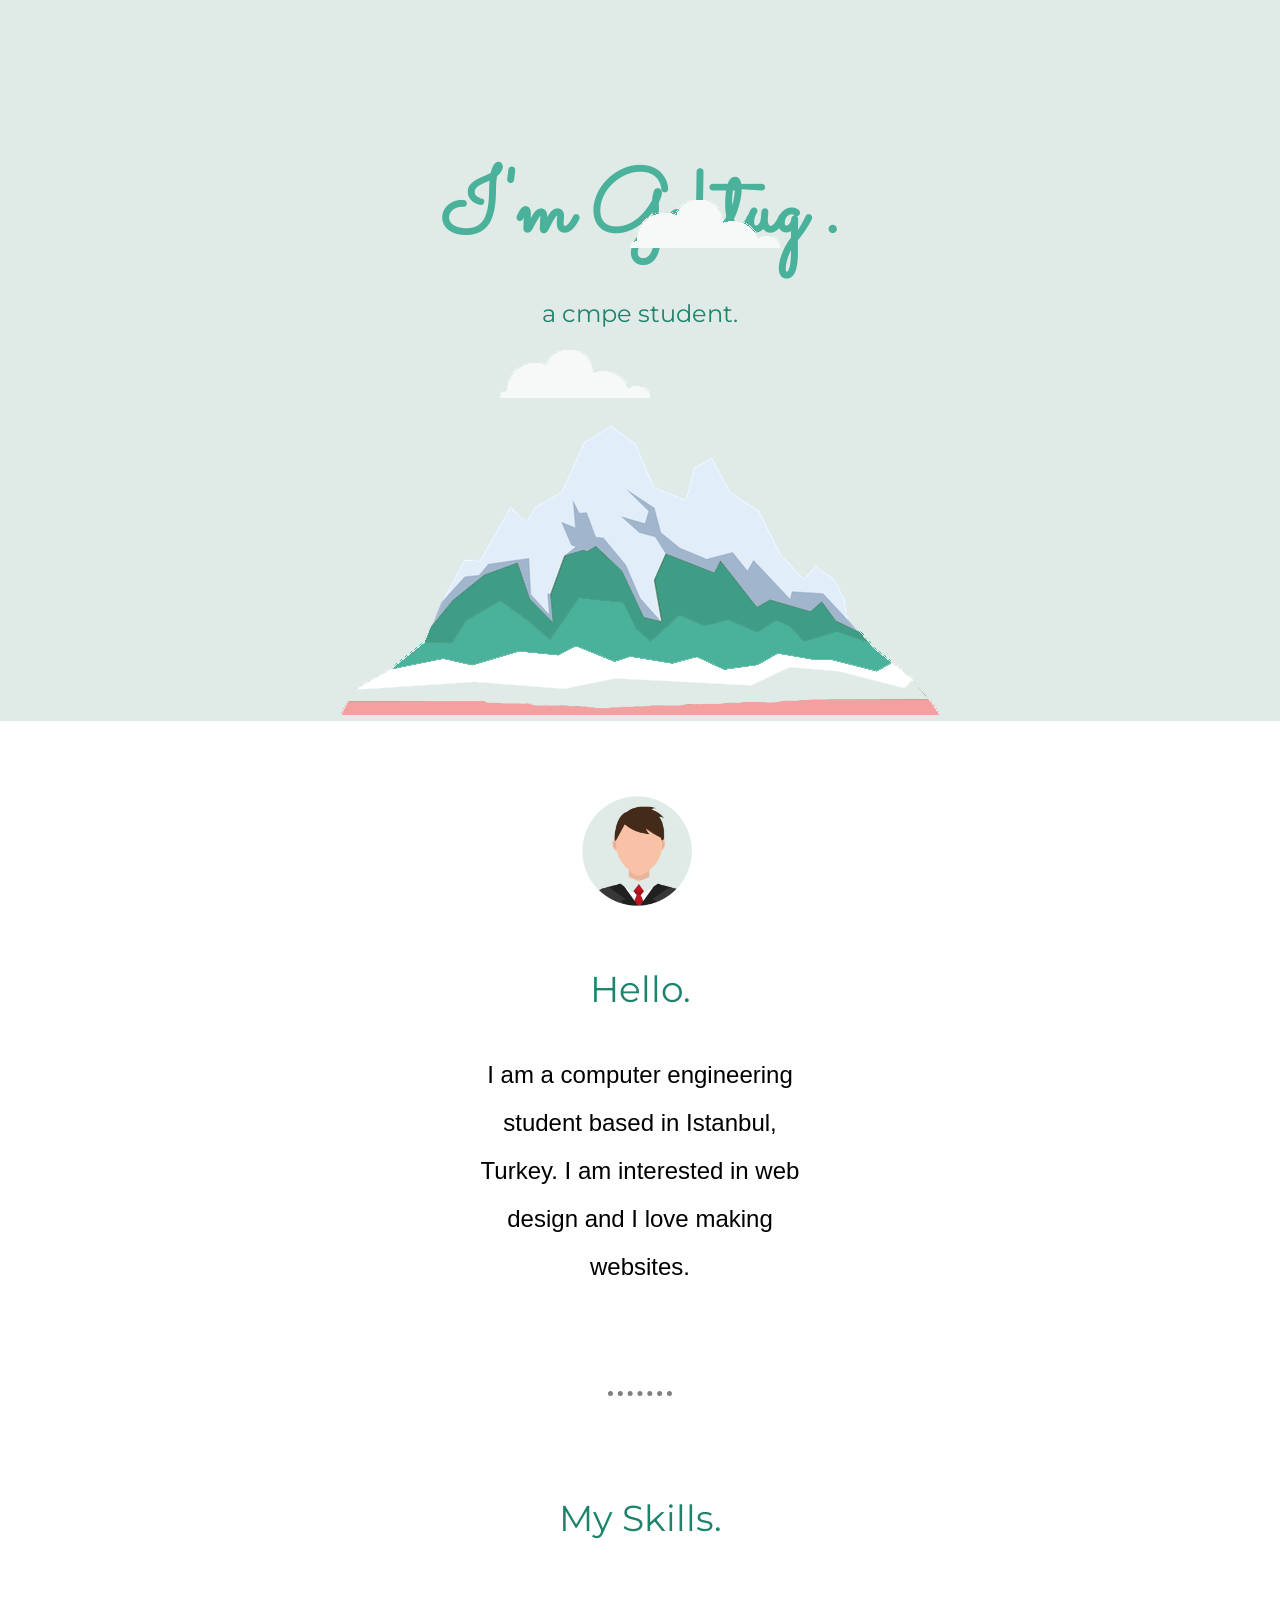
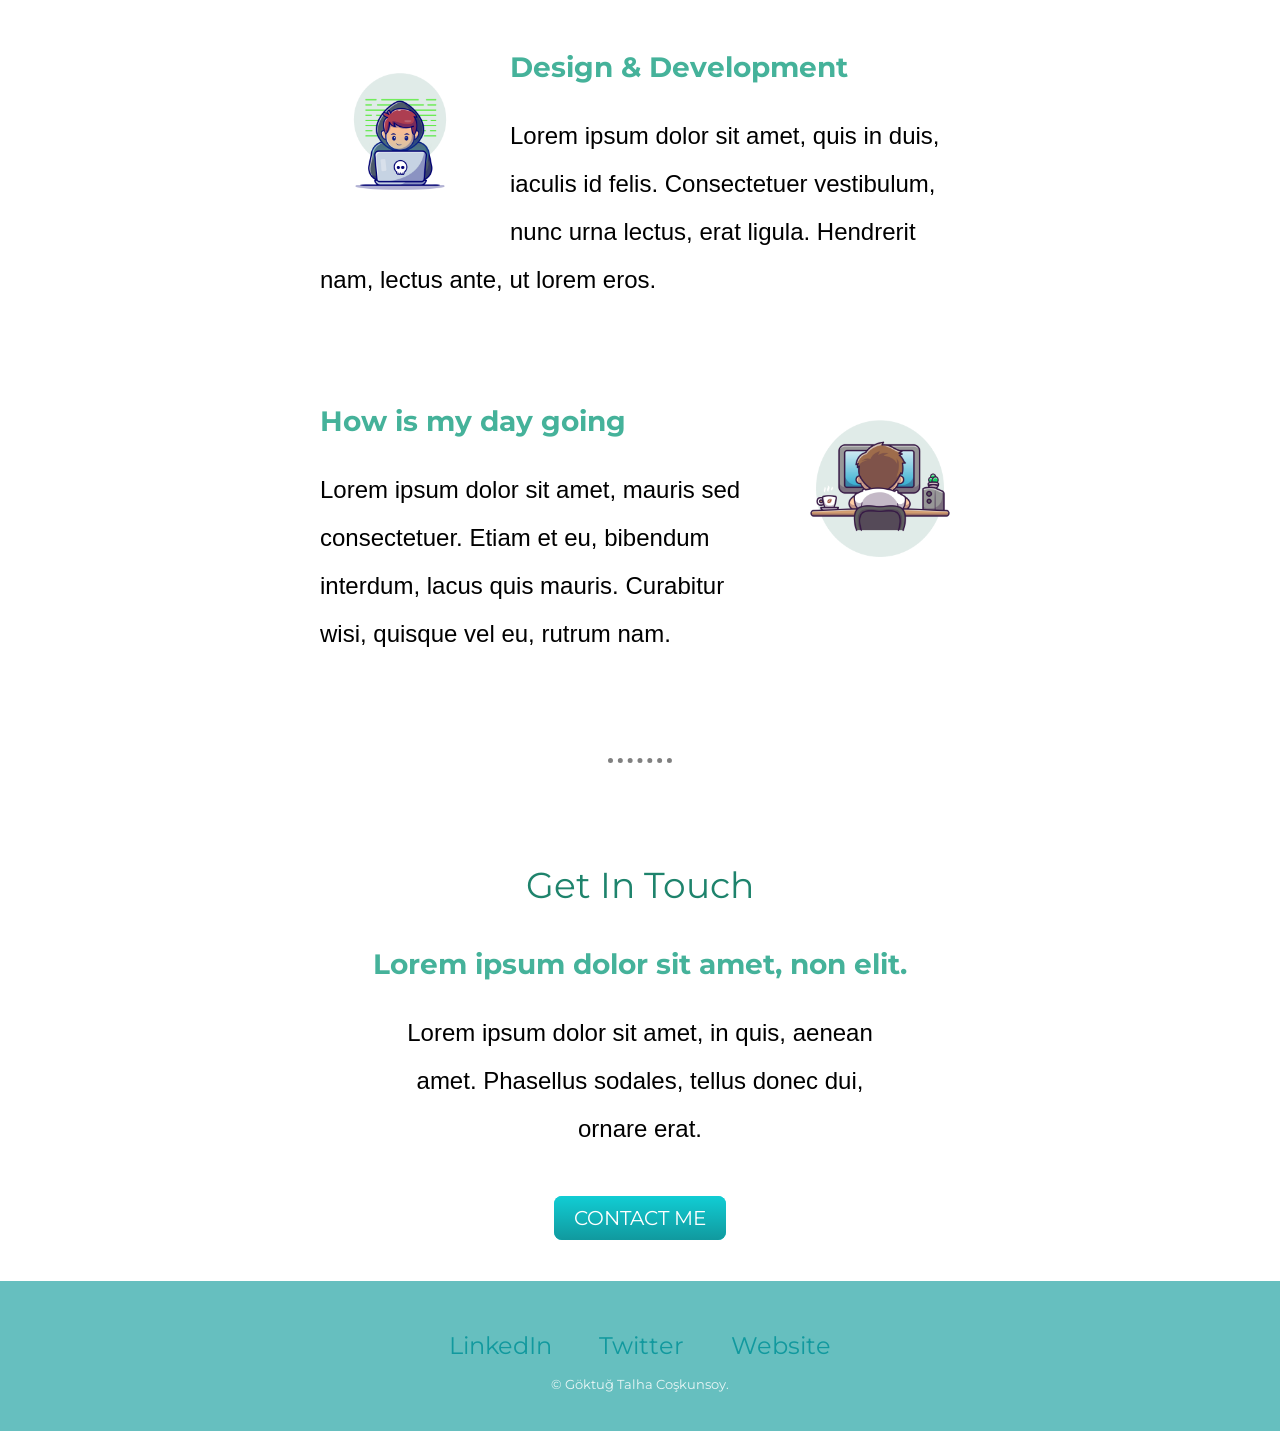
<file: index.html>
<!DOCTYPE html>
<html lang="en">
<head>
    <meta charset="UTF-8">
    <meta http-equiv="X-UA-Compatible" content="IE=edge">
    <meta name="viewport" content="width=device-width, initial-scale=1.0">
    <link rel="stylesheet" href="./CSS/style.css">
    <link rel="icon" href="./CSS/gtc-low-resolution-logo-color-on-transparent-background.png">
    <link rel="preconnect" href="https://fonts.googleapis.com">
    <link rel="preconnect" href="https://fonts.gstatic.com" crossorigin>
    <link href="https://fonts.googleapis.com/css2?family=Merriweather&family=Montserrat&family=Sacramento&display=swap" rel="stylesheet">
    
    <title>Goktug Talha Coskunsoy</title>
</head>
<body>

    <div class="top-container">
        <img class="top-cloud" src="Images/cloud1.png" alt="cloud-img">
        <h1>I'm Goktug .</h1>
        <h2 style="font-size: 1.5rem;">a cmpe student.</h2>
        <img class="bottom-cloud" src="Images/cloud1.png" alt="cloud-img">
        <img src="Images/mountain3.png" alt="mountain-img">
    </div>
    <div class="middle-container">
        <div class="profile">
          <img class="profile-img" src="Images/GTC-avatar.png" alt="">
          <h2>Hello.</h2>
          <p class="intro">I am a computer engineering student based in Istanbul, Turkey.  I am interested in web design and I love making websites. </p>
        </div>
        <hr class="hr">
        <div class="skills">
          <h2>My Skills.</h2>
          <div class="skill-row">
            <img class="code-img"src="Images/coding.png" alt="">
            <h3>Design & Development</h3>
            <p>Lorem ipsum dolor sit amet, quis in duis, iaculis id felis. Consectetuer vestibulum, nunc urna lectus, erat ligula. Hendrerit nam, lectus ante, ut lorem eros.</p>
          </div>
          <div class="skill-row">
            <img class="work-img"src="Images/siting.png" alt="">
            <h3>How is my day going</h3>
            <p>Lorem ipsum dolor sit amet, mauris sed consectetuer. Etiam et eu, bibendum interdum, lacus quis mauris. Curabitur wisi, quisque vel eu, rutrum nam.</p>
          </div>
        </div>
        <hr class="hr">
        <div class="contact-me">
          <h2>Get In Touch</h2>
          <h3>Lorem ipsum dolor sit amet, non elit.</h3>
          <p class="contact-text">Lorem ipsum dolor sit amet, in quis, aenean amet. Phasellus sodales, tellus donec dui, ornare erat.</p>
          <a class="btn" href="mailto:name@email.com">CONTACT ME</a>
        </div>
      </div>
      
      
      <div class="bottom-container">
        <a class="footer-link" href="https://www.linkedin.com/">LinkedIn</a>
        <a class="footer-link" href="https://twitter.com/">Twitter</a>
        <a class="footer-link" href="https://www.appbrewery.co/">Website</a>
        <p class="footer-name">© Göktuğ Talha Coşkunsoy.</p>
      </div>
      
    
</body>
</html>
</file>
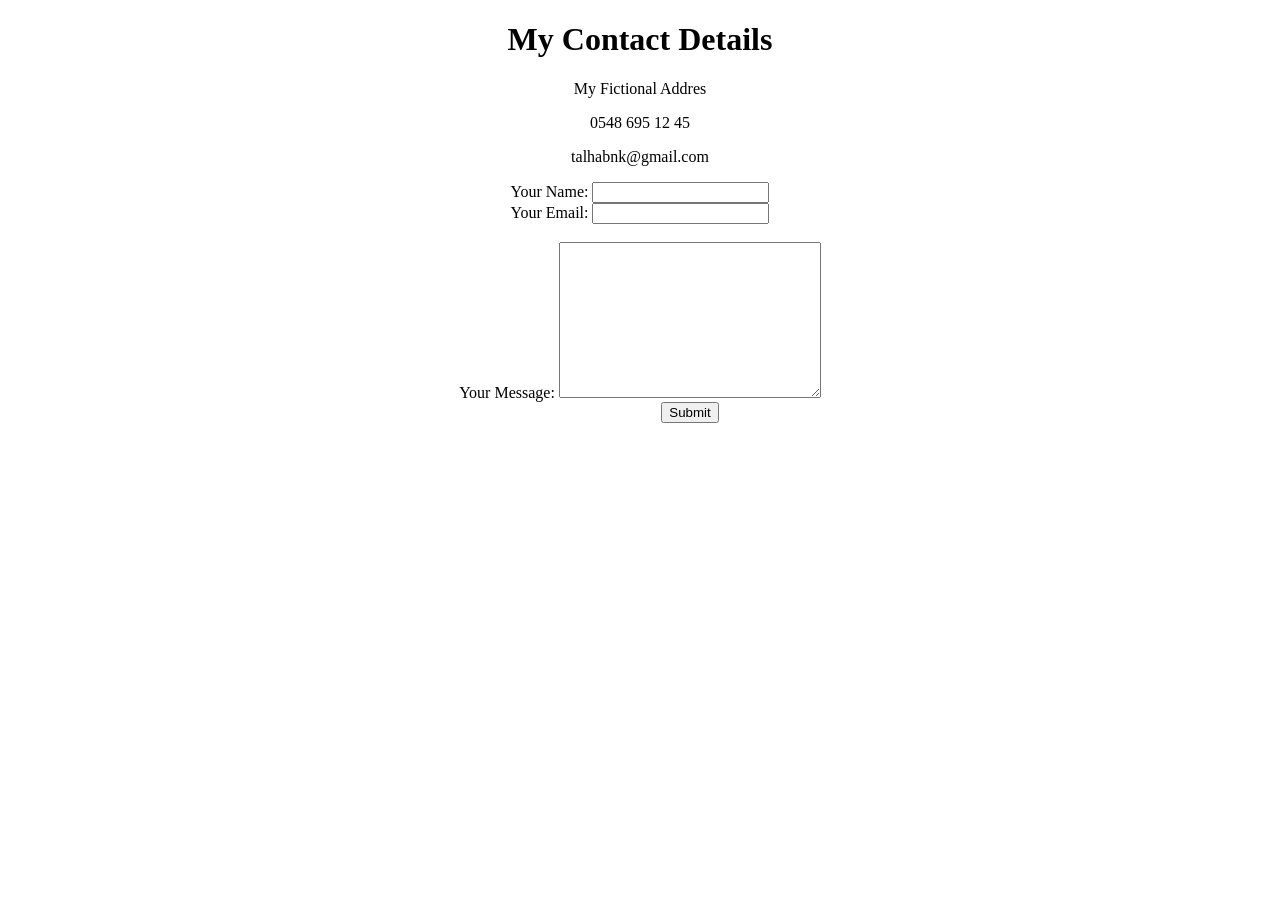
<file: contact_me.html>
<!DOCTYPE html>
<html lang="en">
<head>
    <meta charset="UTF-8">
    <meta http-equiv="X-UA-Compatible" content="IE=edge">
    <meta name="viewport" content="width=device-width, initial-scale=1.0">
    <title>Contact Me</title>
</head>
<body>
    <center>
    <h1>My Contact Details</h1>
    <p>My Fictional Addres</p>
    <p>0548 695 12 45</p>
    <p>talhabnk@gmail.com</p>

    <form class="" action="mailto:goktugcoskunsoy@icloud.com" method="post" >
    <label>Your Name:</label>
    <input type="text"><br>
    <label for="">Your Email:</label>
    <input type="email"><br>
    <br>
    <label for="">Your Message:</label>
    <textarea name="name" id="" cols="30" rows="10"></textarea><br>
    <input type="submit" style="margin-left: 100px;">
</form>
</center>

</body>
</html>
</file>
<file: CSS/style.css>
body{
    background-color:#ffffff;
    margin: 0px;
    text-align: center;
    font-family: 'Merriweather Sans', sans-serif;
    font-size: 1.5em;
}

h1{
    margin: 0 auto;
    font-family: 'Sacramento', cursive;
    color: #4ab19a;
    font-size:5.5rem;
    margin: 50px auto 0 auto;
}

h2{
    font-family: 'Montserrat', sans-serif;
    color: #1e836c;
    font-weight: normal;
    padding-bottom: 10px;
}

h3{
color: #45b29a;
font-family: 'Montserrat', sans-serif;

}

p{
    line-height: 2;
}

hr{
    background-color: transparent;
    border-style: none;
    border-top-style: dotted;
    border-color: grey;
    border-width: 5px;
    width: 5%;
    margin: 100px auto;
 }

a{
    color: #11999E;
    font-family: 'Montserrat', sans-serif;
    margin: 10px 20px;
    text-decoration: none;
}

a:hover{
    color: #EAF6F6;
}

.top-container{
    background-color: #e0ebe8;
    padding-top: 100px;
}

.intro{
    width: 50%;
   margin: 0 auto;
}
.middle-container{
    margin: 50px auto;
}

.top-cloud{
    position: absolute;
    right: 500px;
    top: 200px;
    }
    
.bottom-cloud{
    position: absolute;
    left: 500px;
    top: 350px;
}
.profile{
    width: 50%;
    margin: 0 auto;
    text-align: center;
}

.skill-row{
    width: 50%;
    margin: 100px auto;
    text-align: left;
}

.profile-img{
width: 25%;
}


.code-img{
width: 25%;
float: left;
margin-right: 30px;
}

.work-img{
   width: 25%;
   float: right;
   margin-left: 30px;
    }

    .btn {
        background: #11cdd4;
        background-image: -webkit-linear-gradient(top, #11cdd4, #11999e);
        background-image: -moz-linear-gradient(top, #11cdd4, #11999e);
        background-image: -ms-linear-gradient(top, #11cdd4, #11999e);
        background-image: -o-linear-gradient(top, #11cdd4, #11999e);
        background-image: linear-gradient(to bottom, #11cdd4, #11999e);
        -webkit-border-radius: 8;
        -moz-border-radius: 8;
        border-radius: 8px;
        font-family: 'Montserrat', sans-serif;
        color: #ffffff;
        font-size: 20px;
        padding: 10px 20px 10px 20px;
        text-decoration: none;
      }
      
      .btn:hover {
        background: #30e3cb;
        background-image: -webkit-linear-gradient(top, #30e3cb, #2bc4ad);
        background-image: -moz-linear-gradient(top, #30e3cb, #2bc4ad);
        background-image: -ms-linear-gradient(top, #30e3cb, #2bc4ad);
        background-image: -o-linear-gradient(top, #30e3cb, #2bc4ad);
        background-image: linear-gradient(to bottom, #30e3cb, #2bc4ad);
        text-decoration: none;
      }

      .bottom-container{
        background-color: #66BFBF;
        padding: 50px 0 20px;
      }
    
      .contact-text{
        width: 40%;
        margin: 0 auto ;
        margin-bottom: 50px;
      }

      .footer-name{
        color: #EAF6F6;
        font-family: 'Montserrat', sans-serif;
        font-size: 0.80rem;
      }
</file>
